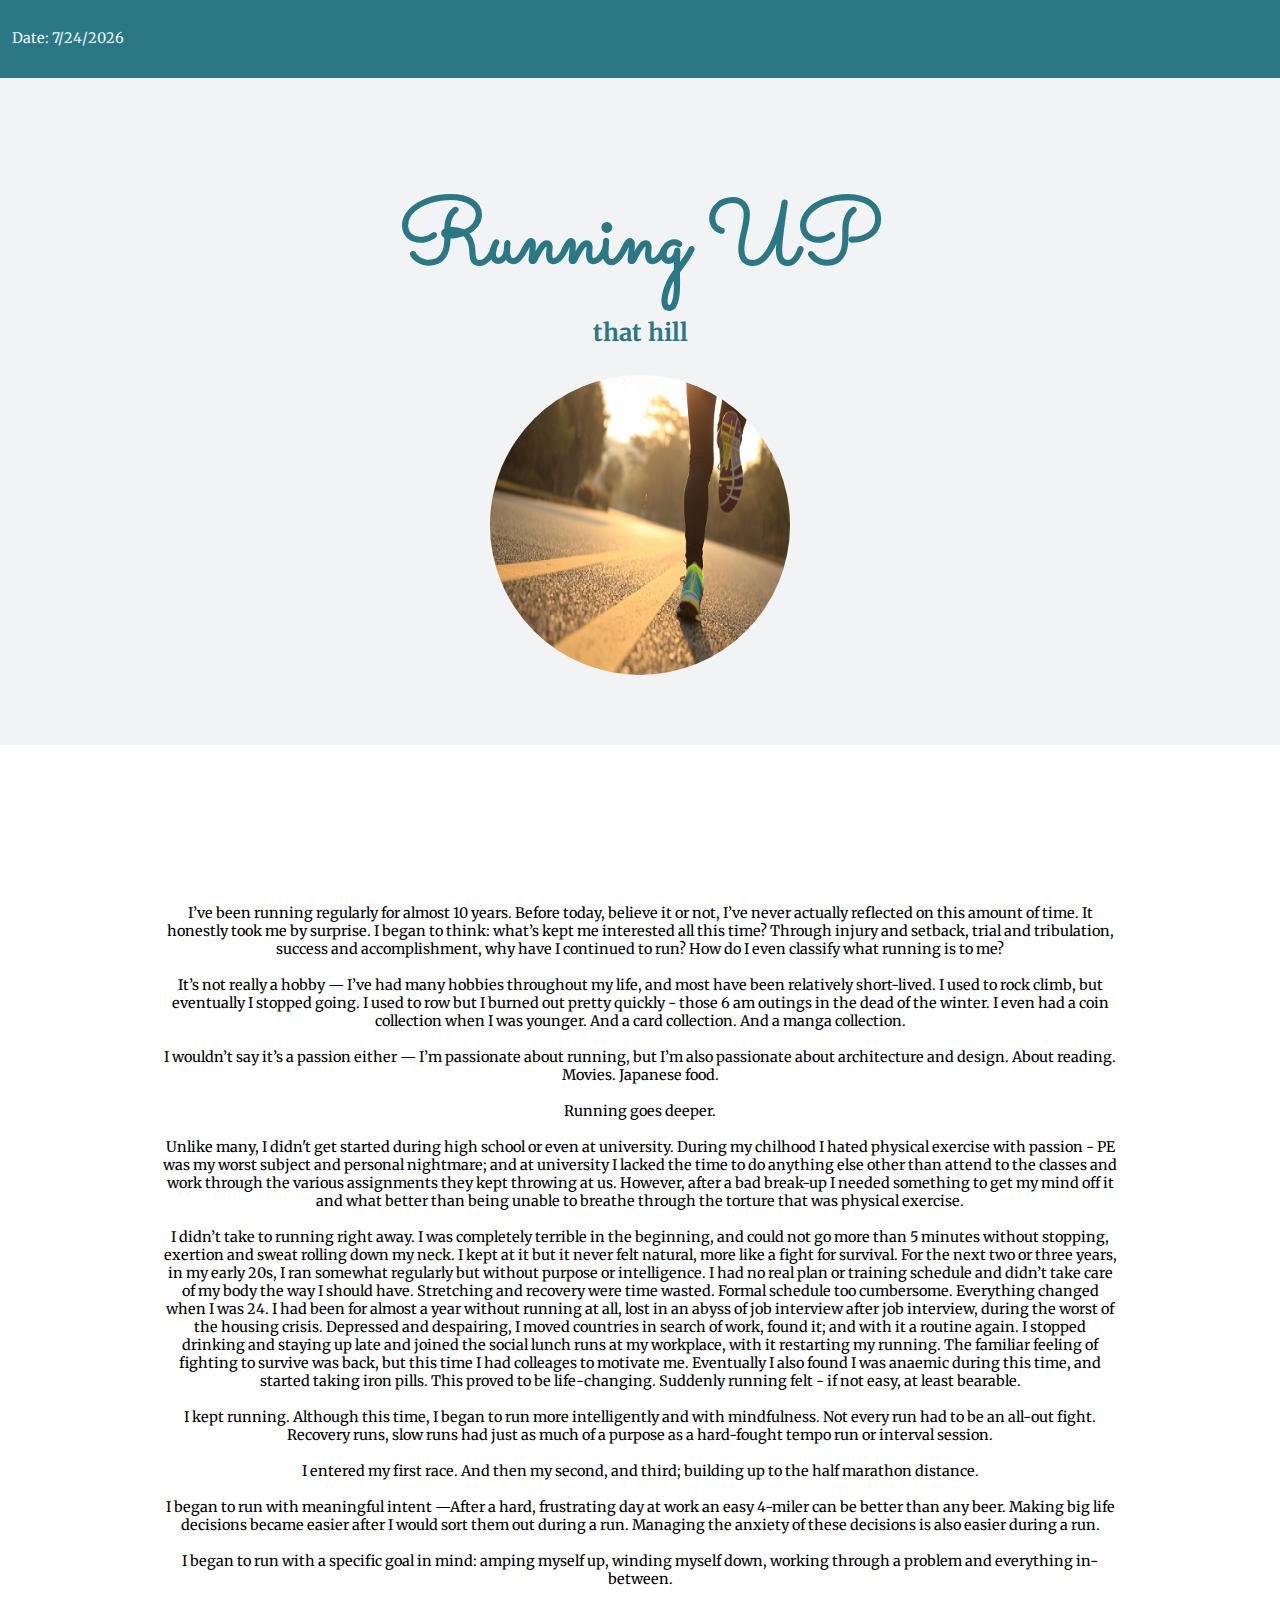
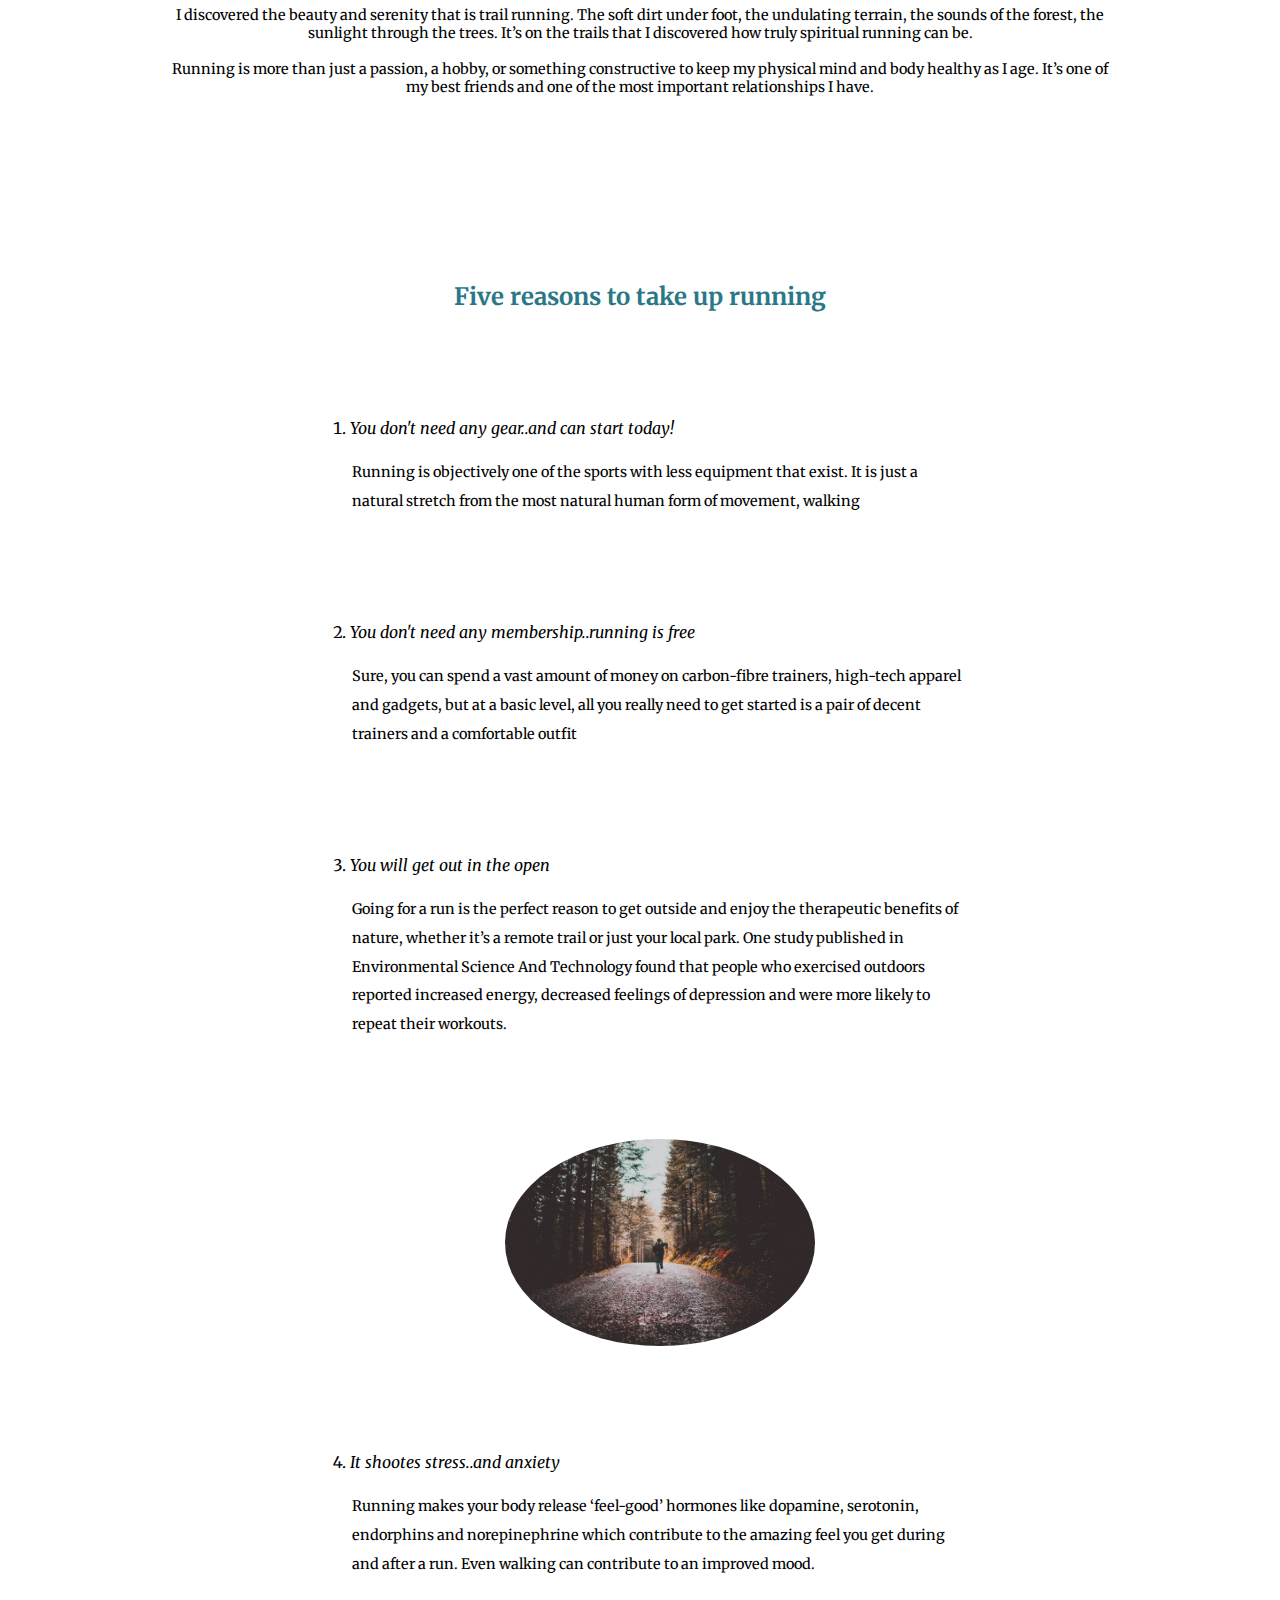
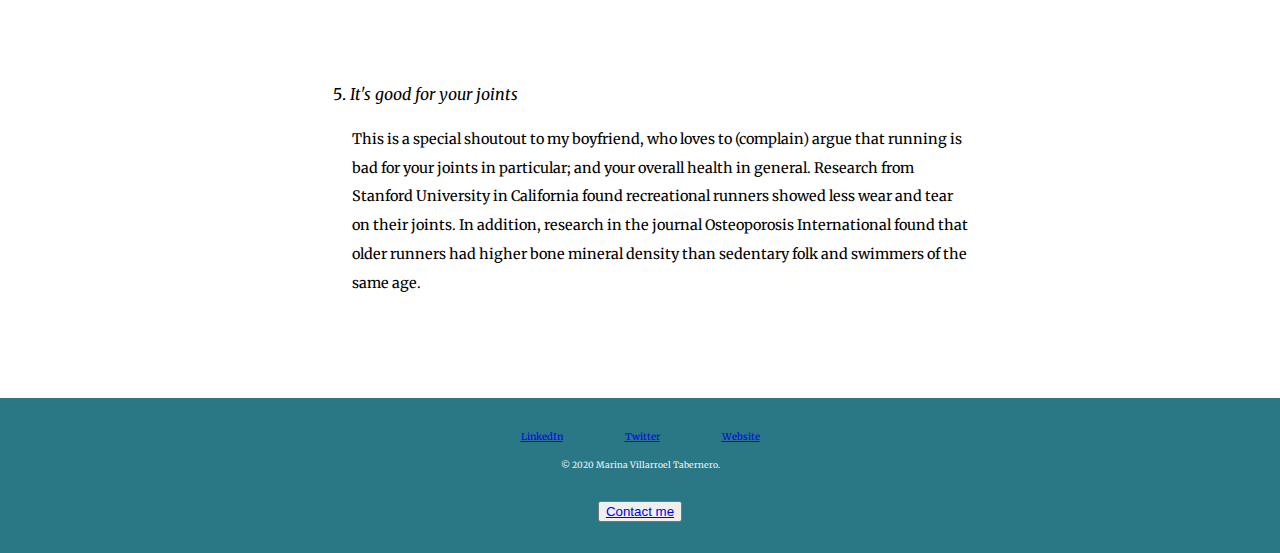
<file: index.html>
<!DOCTYPE html>
<html lang="en" dir="ltr">

<head>
  <meta charset="utf-8">
  <title>ጠ - Marina Villarroel's hobby page</title>
  <link rel="stylesheet" href="./CSS/styles.css">
  <link href="https://fonts.googleapis.com/css2?family=Merriweather:ital,wght@0,300;0,400;0,700;0,900;1,300;1,400;1,700;1,900&family=Montserrat:wght@500&family=Sacramento&display=swap" rel="stylesheet">


</head>

<header>
  <div class="top-header">
    <p class="date" id="current_date"></p>
  </div>


  <div class="top">
    <h1>Running UP</h1>
    <h2>that hill</h2>
    <img class="header-im" src="Images/running-feature-image.png" alt="runner">
  </div>
  </header>
<body>
  <div class="middle-container">

    <p>I’ve been running regularly for almost 10 years. Before today, believe it or not, I’ve never actually reflected on this amount of time. It honestly took me by surprise. I began to think: what’s kept me interested all this time? Through
      injury and setback, trial and tribulation, success and accomplishment, why have I continued to run? How do I even classify what running is to me?
      <br><br>
      It’s not really a hobby — I’ve had many hobbies throughout my life, and most have been relatively short-lived. I used to rock climb, but eventually I stopped going. I used to row but I burned out pretty quickly - those 6 am outings in the dead
      of
      the winter. I
      even had a coin collection when I was younger. And a card collection. And a manga collection.
      <br><br>
      I wouldn’t say it’s a passion either — I’m passionate about running, but I’m also passionate about architecture and design. About reading. Movies. Japanese food.
      <br><br>
      Running goes deeper.
      <br><br>
      Unlike many, I didn't get started during high school or even at university. During my chilhood I hated physical exercise with passion - PE was my worst subject and personal nightmare; and at university I lacked the time to do anything else
      other
      than attend to the classes and work through the various assignments they kept throwing at us.
      However, after a bad break-up I needed something to get my mind off it and what better than being unable to breathe through the torture that was physical exercise.
      <br><br>
      I didn’t take to running right away. I was completely terrible in the beginning, and could not go more than 5 minutes without stopping, exertion and sweat rolling down my neck. I kept at it but it never felt natural, more like a fight for
      survival.

      For the next two or three years, in my early 20s, I ran somewhat regularly but without purpose or intelligence. I had no real plan or training schedule and didn’t take care of my body the way I should have. Stretching and recovery
      were time wasted. Formal schedule too cumbersome.

      Everything changed when I was 24. I had been for almost a year without running at all, lost in an abyss of job interview after job interview, during the worst of the housing crisis. Depressed and despairing, I moved countries in search of work,
      found it; and with it a routine again. I stopped drinking and staying up late and joined the social lunch runs at my workplace, with it restarting my running. The familiar feeling of fighting to survive was back, but this time I had colleages
      to
      motivate me. Eventually I also found I was anaemic during this time, and started taking iron pills. This proved to be life-changing. Suddenly running felt - if not easy, at least bearable.
      <br><br>
      I kept running. Although this time, I began to run more intelligently and with mindfulness. Not every run had to be an all-out fight. Recovery runs, slow runs had just as much of a purpose as a hard-fought tempo run
      or interval session.
      <br><br>
      I entered my first race. And then my second, and third; building up to the half marathon distance.
      <br><br>
      I began to run with meaningful intent —After a hard, frustrating day at work an easy 4-miler can be better than any beer. Making big life decisions became easier after I would sort them out during a run. Managing the anxiety of these decisions
      is
      also easier during a run.
      <br><br>
      I began to run with a specific goal in mind: amping myself up, winding myself down, working through a problem and everything in-between.
      <br><br>
      I discovered the beauty and serenity that is trail running. The soft dirt under foot, the undulating terrain, the sounds of the forest, the sunlight through the trees. It’s on the trails that I discovered how truly spiritual running can be.
      <br><br>
      Running is more than just a passion, a hobby, or something constructive to keep my physical mind and body healthy as I age. It’s one of my best friends and one of the most important relationships I have.</p>
  </div>
  <div class="reasons">
    <h2>Five reasons to take up running</h2>
    <ol>

      <div class="reason-row">


        <li><em>You don't need any gear..and can start today!</em>

          <p>Running is objectively one of the sports with less equipment that exist. It is just a natural stretch from the most natural human form of movement, walking</p>
        </li>
      </div>
      <div class="reason-row">


        <li> <em>You don't need any membership..running is free</em>

          <p>Sure, you can spend a vast amount of money on carbon-fibre trainers, high-tech apparel and gadgets, but at a basic level, all you really need to get started is a pair of decent trainers and a comfortable outfit</p>
        </li>
      </div>
      <div class="reason-row">


        <li><em>You will get out in the open</em>

          <p>Going for a run is the perfect reason to get outside and enjoy the therapeutic benefits of nature, whether it’s a remote trail or just your local park. One study published in Environmental Science And Technology found that people who
            exercised outdoors reported increased energy, decreased feelings of depression and were more likely to repeat their workouts.</p>
          <img class="image-list" src="Images/nature.jpeg" alt="nature">

        </li>
      </div>
      <div class="reason-row">


        <li><em>It shootes stress..and anxiety</em>

          <p>Running makes your body release ‘feel-good’ hormones like dopamine, serotonin, endorphins and norepinephrine which contribute to the amazing feel you get during and after a run. Even walking can contribute to an improved mood.</p>
        </li>
      </div>
      <div class="reason-row">


        <li><em>It's good for your joints</em>

          <p>This is a special shoutout to my boyfriend, who loves to (complain) argue that running is bad for your joints in particular; and your overall health in general. Research from Stanford University in California found recreational runners
            showed less wear and tear on their joints. In addition, research in the journal Osteoporosis International found that older runners had higher bone mineral density than sedentary folk and swimmers of the same age.</p>
        </li>
      </div>
    </ol>

  </div>
  </body>
  <footer>
  <div class="bottom-container">
    <a class="footer-link" href="https://www.linkedin.com/in/marinavillarroel/?locale=en_US">LinkedIn</a>
    <a class="footer-link" href="https://twitter.com/">Twitter</a>
    <a class="footer-link" href="https://www.appbrewery.co/">Website</a>
    <p class="footer-copyright">© 2020 Marina Villarroel Tabernero.</p>
    <br>
      <button type="button" name="button"><a href="contactme.html">Contact me</a></button>
  </div>
  </footer>
  <script src="script.js" type="text/javascript"></script>


</html>
</file>
<file: CSS/styles.css>
body {
  margin: 0;
  text-align: center;
  font-family: 'Merriweather', serif;
}

hr {
  border-style: dotted none none;
  border-color: #79bac1;
  border-width: 5px;
  height: 1px;
  width: 10%;
}


h1 {
  font-size: 562.5%;
  margin: 50px auto 0;
  font-family: 'Sacramento', cursive;
  color: #2a7886;
}

h2 {
  color: #2a7886;
  margin-block-start: 0.3em;
  margin-block-end: 0.3em;
  margin-inline-start: 0px;
  margin-inline-end: 0px;
}

h3 {
  color: #2a7886;
}

img {

  display: block;
  margin-left: auto;
  margin-right: auto;
  width: 300 px;
}

img:hover {
  border-style: dotted;
  border-color: #79bac1;
}

p {
  margin-block-start:1em;
  margin-block-end: 1em;
  margin-inline-start: 2px;
  margin-inline-end: 2px;
  font-size: 90%;
}

.center {
  margin-left: auto;
  margin-right: auto;
}
.header-im {
      padding: 20px;
  border-radius: 100%;
    width: 300px;
    height: 300px;
}
.top-header{
    padding: 10px;
    background-color: #2a7886;
    line-height: 2;
    font-size:1rem;
    text-align: left;

}
.top {
  background-color: #f1f3f4;
  padding-top: 50px;
  padding-bottom: 50px;
  position: relative;
}
.middle-container {
  padding-top: 70px;
  padding-bottom: 70px;
  margin: 75px auto 75px;
  width: 75%
}
.reasons {
  margin: 100px auto 100px;

}
.reason-row {
  width: 50%;
  margin: 100px auto 100px;
  text-align: left;
  line-height: 2;
}
.bottom-container {
  padding: 30px;
  background-color: #2a7886;
  line-height: 2;
  font-size:0.6rem;
}
.footer-copyright {
  color: #eaf6f6;

}

.footer-link {
  margin: 30PX;
}
.image-list {
  width: 50%;
  margin: 100px auto 100px;
  border-radius: 100%;
}
.date {
  color: #eaf6f6;
}
</file>
